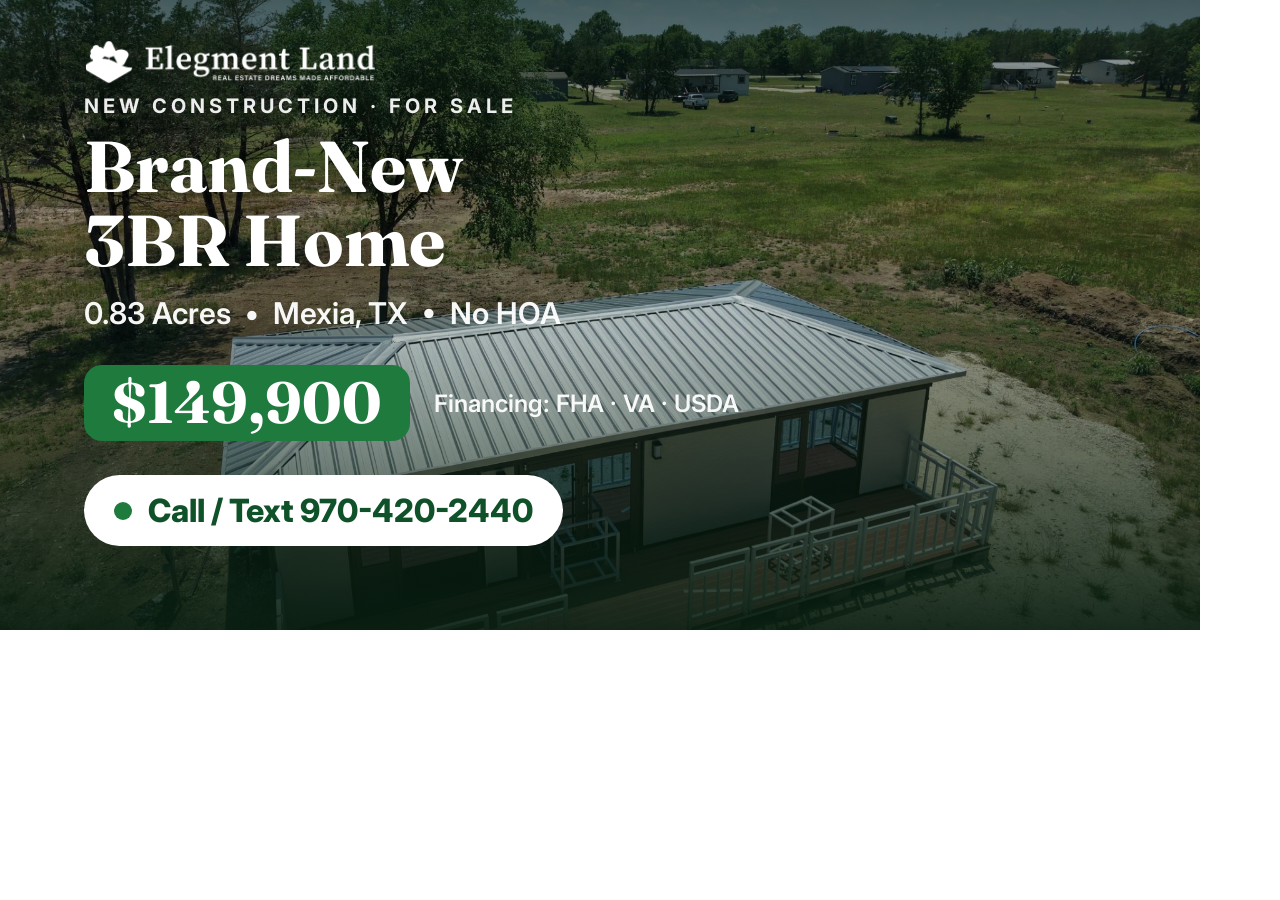
<file: _creatives/creative.html>
<!DOCTYPE html>
<html lang="en">
<head>
<meta charset="UTF-8" />
<link href="https://fonts.googleapis.com/css2?family=Fraunces:opsz,wght@9..144,600;9..144,700&family=Inter:wght@500;600;700;800&display=swap" rel="stylesheet" />
<style>
  *{margin:0;padding:0;box-sizing:border-box}
  html,body{overflow:hidden}
  .stage{position:relative;overflow:hidden;color:#fff;font-family:"Inter",sans-serif}
  .stage img.bg{position:absolute;inset:0;width:100%;height:100%;object-fit:cover}
  .scrim{position:absolute;inset:0;background:linear-gradient(180deg,rgba(8,30,16,.55) 0%,rgba(8,30,16,0) 30%,rgba(8,30,16,.30) 55%,rgba(8,30,16,.92) 100%)}
  .logo{position:absolute;top:6%;left:7%;z-index:3}
  .logo img{height:64px;filter:brightness(0) invert(1)}
  .content{position:absolute;left:0;right:0;bottom:0;z-index:3;padding:7%}
  .eyebrow{text-transform:uppercase;letter-spacing:.2em;font-weight:700;opacity:.92;font-size:26px;margin-bottom:18px}
  .headline{font-family:"Fraunces",serif;font-weight:700;line-height:1.02;font-size:96px;text-shadow:0 3px 24px rgba(0,0,0,.35)}
  .sub{font-weight:600;font-size:36px;margin-top:18px;opacity:.96}
  .pricerow{display:flex;align-items:center;gap:24px;margin-top:34px;flex-wrap:wrap}
  .price{font-family:"Fraunces",serif;font-weight:700;font-size:84px;background:#1f7a3d;padding:6px 28px;border-radius:18px;line-height:1.1}
  .fin{font-weight:600;font-size:30px;opacity:.95}
  .cta{margin-top:34px;display:inline-flex;align-items:center;gap:16px;background:#fff;color:#0f5128;font-weight:800;
       font-size:42px;padding:22px 40px;border-radius:999px}
  .cta .dot{width:18px;height:18px;border-radius:50%;background:#1f7a3d}
  .staged-note{position:absolute;left:7%;bottom:3%;font-size:20px;opacity:.7;z-index:3}

  /* formats */
  [data-f="og"] .stage{width:1200px;height:630px}
  [data-f="og"] .headline{font-size:72px}
  [data-f="og"] .sub{font-size:30px}
  [data-f="og"] .price{font-size:58px}
  [data-f="og"] .fin{font-size:24px}
  [data-f="og"] .cta{font-size:32px;padding:16px 30px}
  [data-f="og"] .logo img{height:48px}
  [data-f="og"] .eyebrow{font-size:20px;margin-bottom:12px}

  [data-f="sq"] .stage{width:1080px;height:1080px}
  [data-f="portrait"] .stage{width:1080px;height:1350px}
  [data-f="story"] .stage{width:1080px;height:1920px}
  [data-f="story"] .content{bottom:8%}
  [data-f="story"] .headline{font-size:104px}
  [data-f="pin"] .stage{width:1000px;height:1500px}
</style>
</head>
<body>
<div class="stage">
  <img class="bg" src="../assets/photos/01-Exterior-Front-Hero.webp" alt="" />
  <div class="scrim"></div>
  <div class="logo"><img src="../assets/img/logo.webp" alt="Elegment Land" /></div>
  <div class="content">
    <div class="eyebrow">New Construction &middot; For Sale</div>
    <div class="headline">Brand-New<br/>3BR Home</div>
    <div class="sub">0.83 Acres &nbsp;&bull;&nbsp; Mexia, TX &nbsp;&bull;&nbsp; No HOA</div>
    <div class="pricerow">
      <span class="price">$149,900</span>
      <span class="fin">Financing: FHA &middot; VA &middot; USDA</span>
    </div>
    <div class="cta"><span class="dot"></span> Call / Text 970-420-2440</div>
  </div>
</div>
<script>
  var f = (new URLSearchParams(location.search)).get('f') || 'og';
  document.body.setAttribute('data-f', f);
</script>
</body>
</html>
</file>
